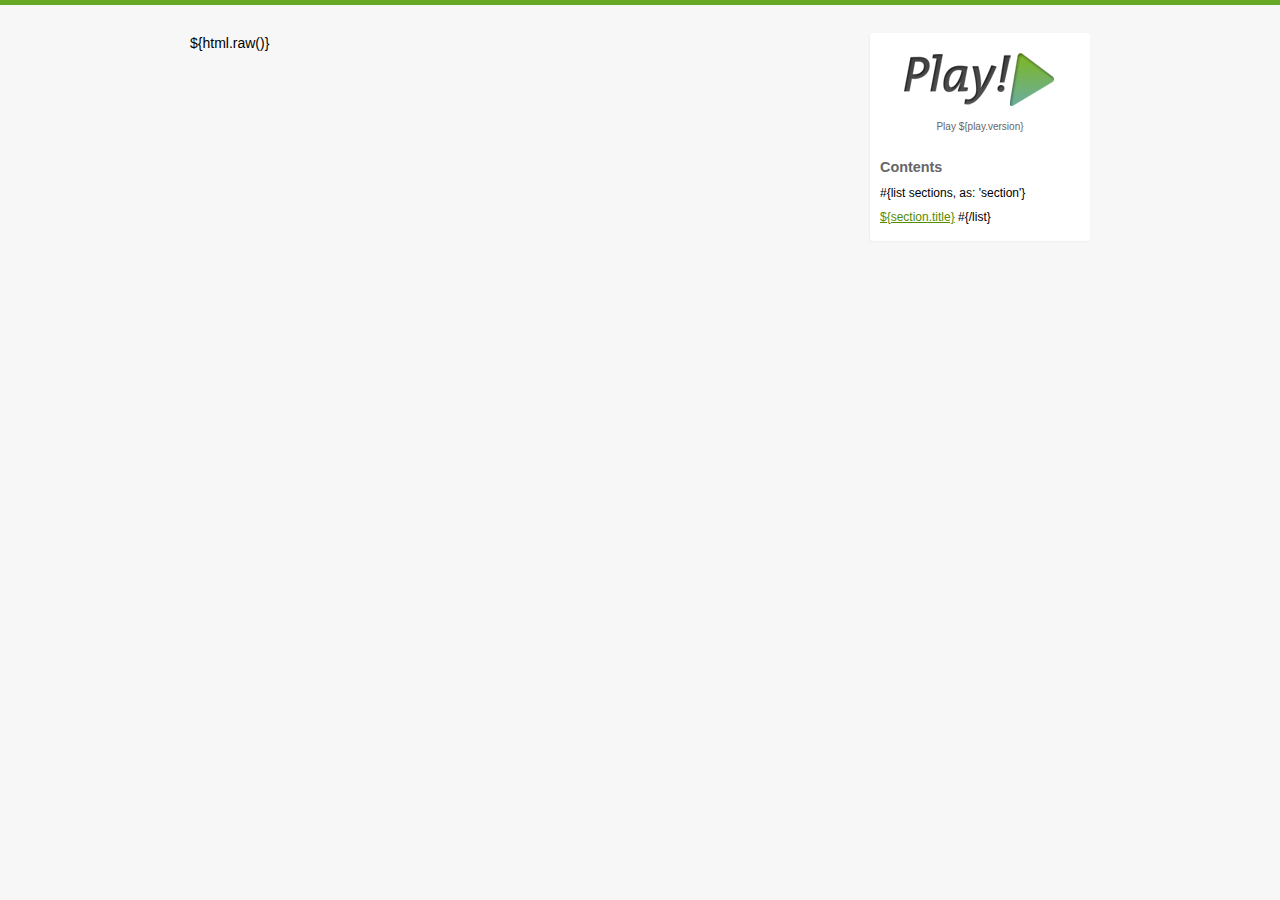
<file: documentation/template.html>
<!DOCTYPE html>
<html>
    <head>
        <title>${title}</title>
        <link rel="stylesheet" href='files/manual.css' type="text/css" media="screen">
        <link rel="stylesheet" href='files/wiki.css' type="text/css" media="screen">
    </head>
    <body>
        <div class="wrapper">

            <div id="docSidebar">

                <div id="logo">
                    <img src='images/logo.png'>
                    <h2 id="version">Play ${play.version}</h2>
                </div>

                <h2>Contents</h2>
                <div id="toc">
					<ui>
						#{list sections, as: 'section'}
							<li><a href="${section.href}">${section.title}</a>
						#{/list}
					</ul>
				</div>
            </div>

            <div id="pageContent">

                <div class="wikistyle">${html.raw()}</div>

            </div>

        </div>
    </body>
</html>
</file>
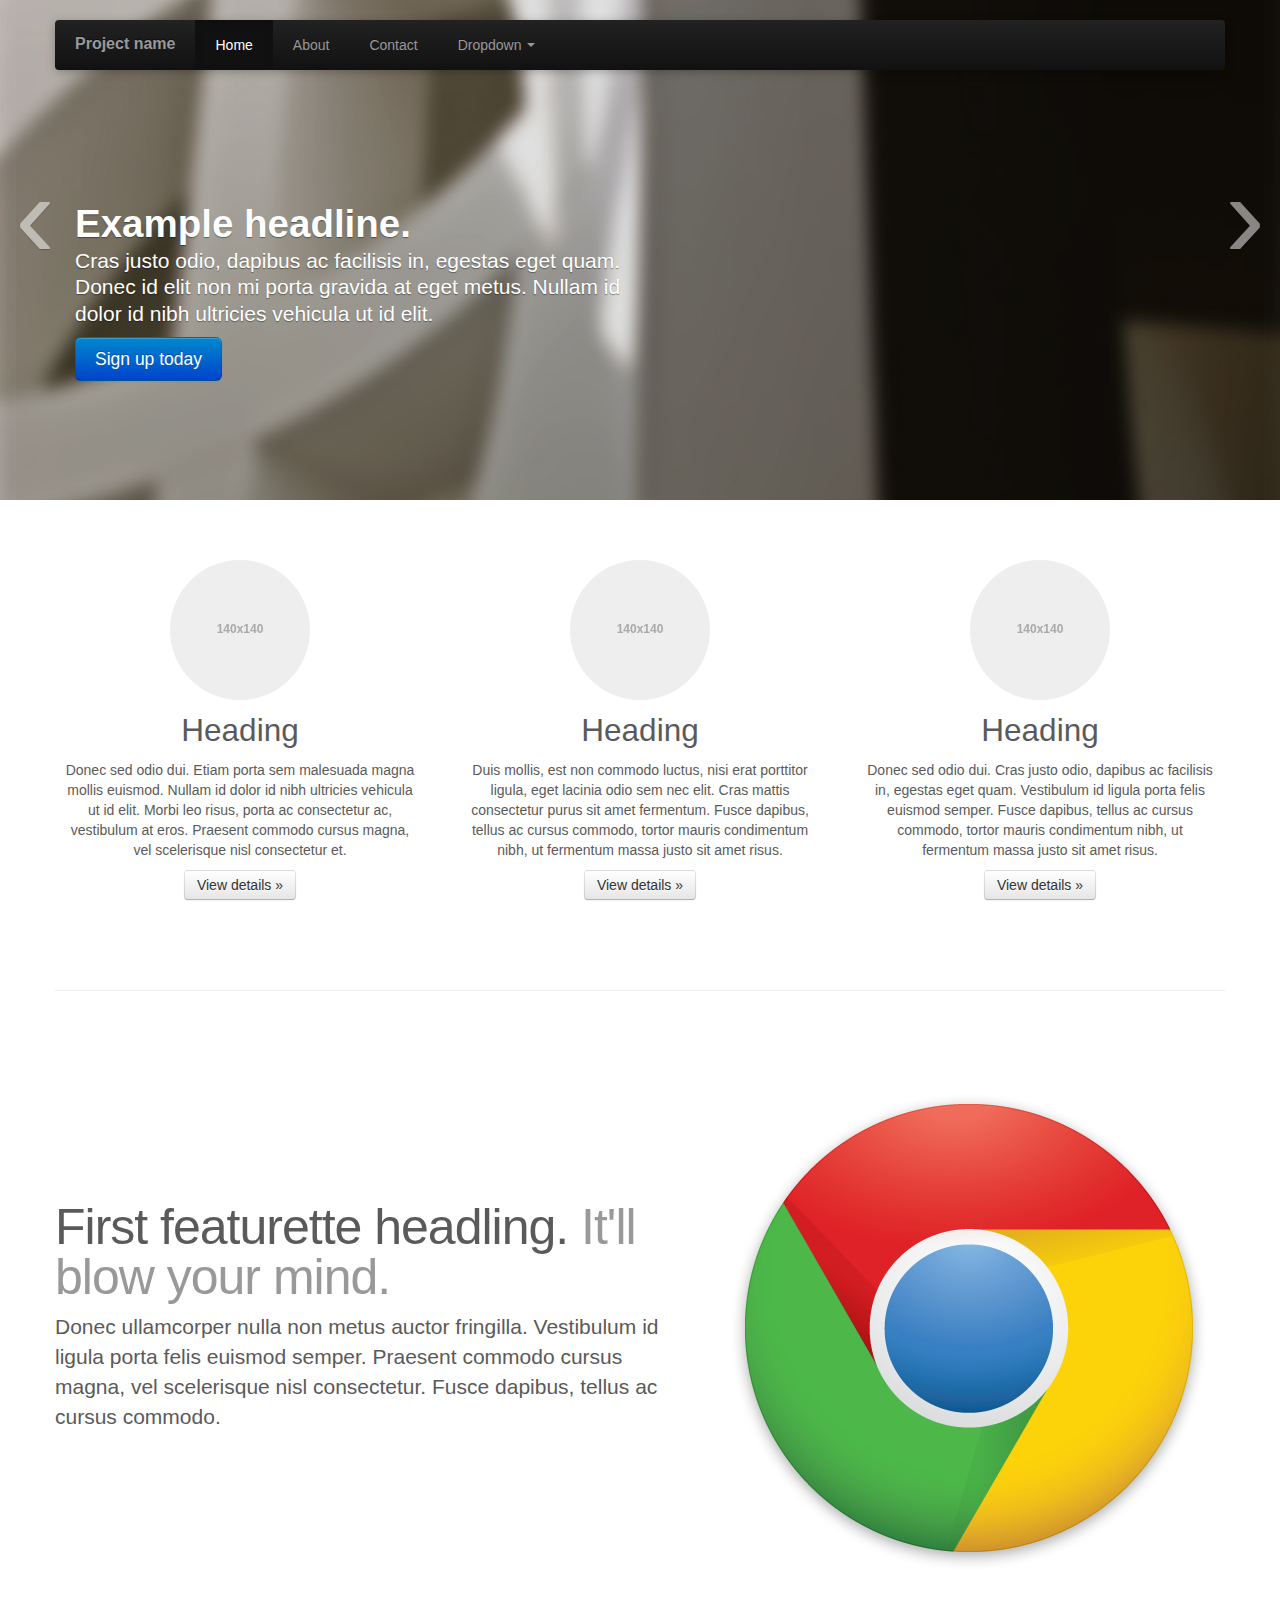
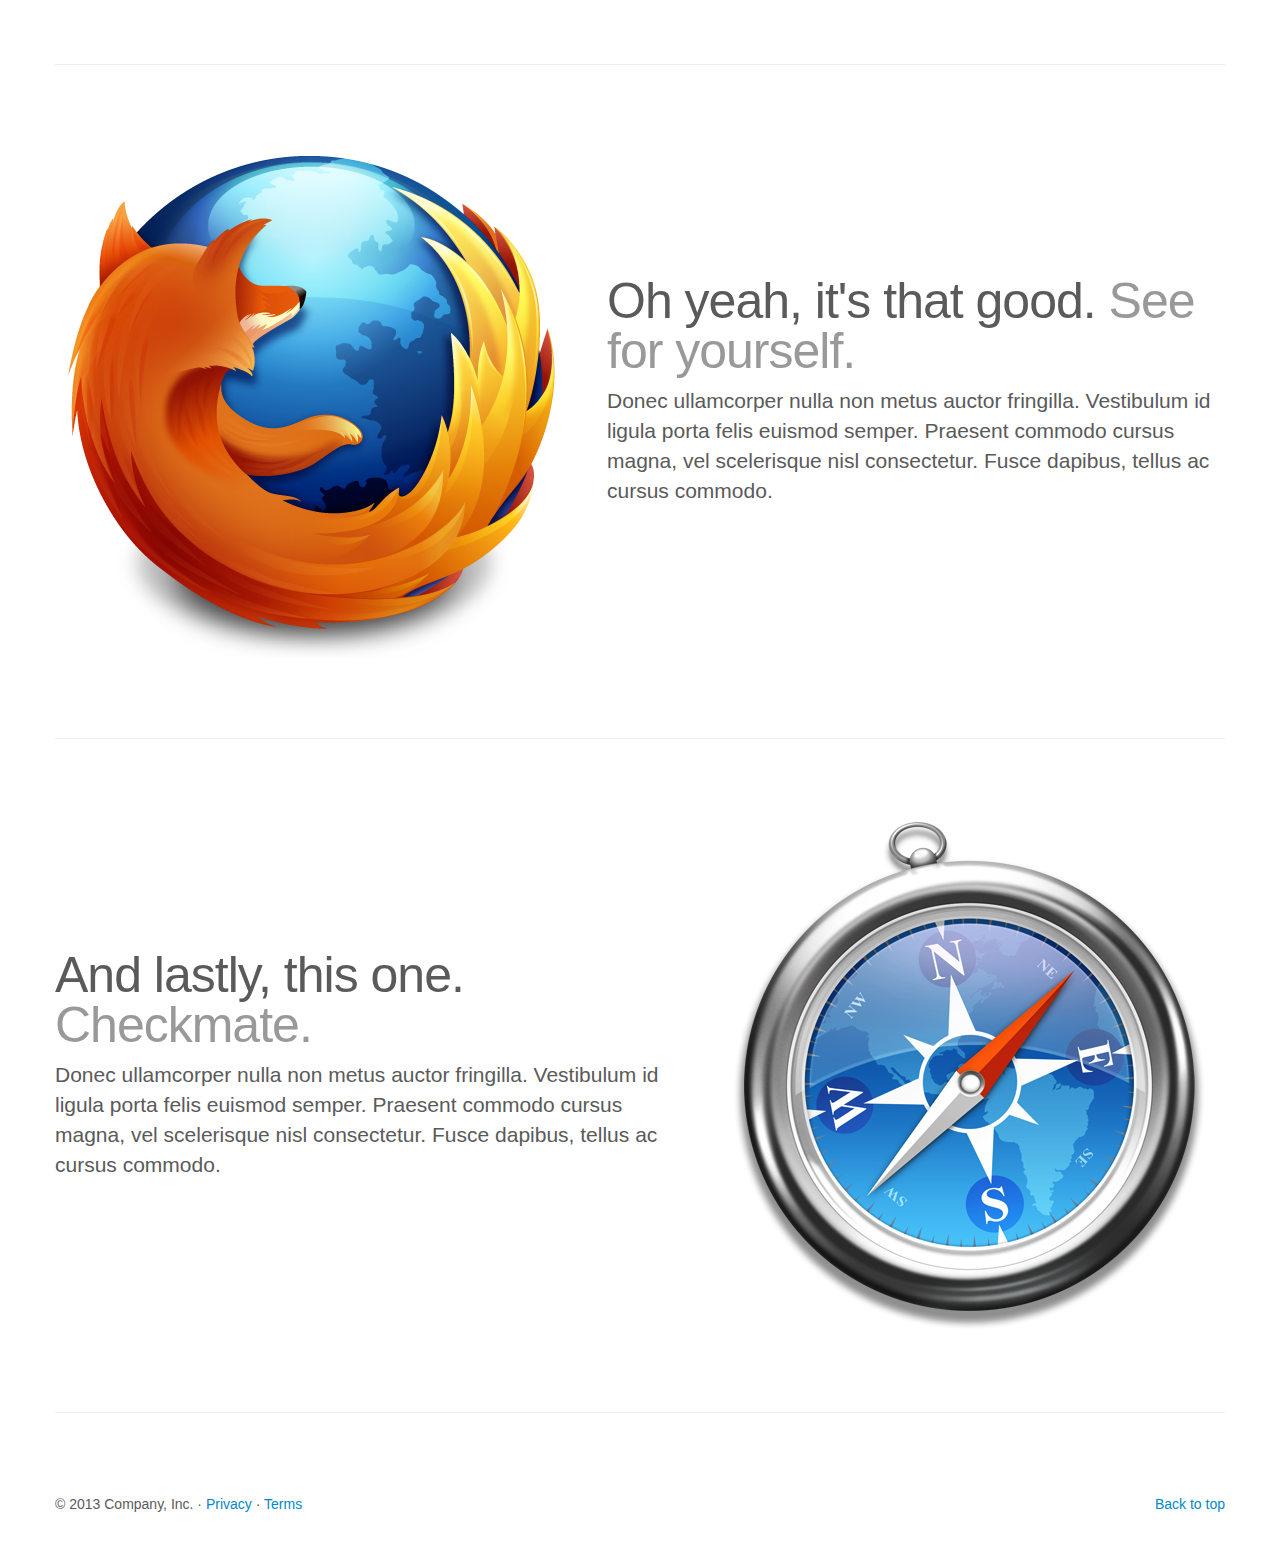
<file: test/bootcss/examples/carousel.html>
<!DOCTYPE html>
<html lang="en">
  <head>
    <meta charset="utf-8">
    <title>Carousel Template &middot; Bootstrap</title>
    <meta name="viewport" content="width=device-width, initial-scale=1.0">
    <meta name="description" content="">
    <meta name="author" content="">

    <!-- Le styles -->
    <link href="../assets/css/bootstrap.css" rel="stylesheet">
    <link href="../assets/css/bootstrap-responsive.css" rel="stylesheet">
    <style>

    /* GLOBAL STYLES
    -------------------------------------------------- */
    /* Padding below the footer and lighter body text */

    body {
      padding-bottom: 40px;
      color: #5a5a5a;
    }



    /* CUSTOMIZE THE NAVBAR
    -------------------------------------------------- */

    /* Special class on .container surrounding .navbar, used for positioning it into place. */
    .navbar-wrapper {
      position: absolute;
      top: 0;
      left: 0;
      right: 0;
      z-index: 10;
      margin-top: 20px;
      margin-bottom: -90px; /* Negative margin to pull up carousel. 90px is roughly margins and height of navbar. */
    }
    .navbar-wrapper .navbar {

    }

    /* Remove border and change up box shadow for more contrast */
    .navbar .navbar-inner {
      border: 0;
      -webkit-box-shadow: 0 2px 10px rgba(0,0,0,.25);
         -moz-box-shadow: 0 2px 10px rgba(0,0,0,.25);
              box-shadow: 0 2px 10px rgba(0,0,0,.25);
    }

    /* Downsize the brand/project name a bit */
    .navbar .brand {
      padding: 14px 20px 16px; /* Increase vertical padding to match navbar links */
      font-size: 16px;
      font-weight: bold;
      text-shadow: 0 -1px 0 rgba(0,0,0,.5);
    }

    /* Navbar links: increase padding for taller navbar */
    .navbar .nav > li > a {
      padding: 15px 20px;
    }

    /* Offset the responsive button for proper vertical alignment */
    .navbar .btn-navbar {
      margin-top: 10px;
    }



    /* CUSTOMIZE THE CAROUSEL
    -------------------------------------------------- */

    /* Carousel base class */
    .carousel {
      margin-bottom: 60px;
    }

    .carousel .container {
      position: relative;
      z-index: 9;
    }

    .carousel-control {
      height: 80px;
      margin-top: 0;
      font-size: 120px;
      text-shadow: 0 1px 1px rgba(0,0,0,.4);
      background-color: transparent;
      border: 0;
      z-index: 10;
    }

    .carousel .item {
      height: 500px;
    }
    .carousel img {
      position: absolute;
      top: 0;
      left: 0;
      min-width: 100%;
      height: 500px;
    }

    .carousel-caption {
      background-color: transparent;
      position: static;
      max-width: 550px;
      padding: 0 20px;
      margin-top: 200px;
    }
    .carousel-caption h1,
    .carousel-caption .lead {
      margin: 0;
      line-height: 1.25;
      color: #fff;
      text-shadow: 0 1px 1px rgba(0,0,0,.4);
    }
    .carousel-caption .btn {
      margin-top: 10px;
    }



    /* MARKETING CONTENT
    -------------------------------------------------- */

    /* Center align the text within the three columns below the carousel */
    .marketing .span4 {
      text-align: center;
    }
    .marketing h2 {
      font-weight: normal;
    }
    .marketing .span4 p {
      margin-left: 10px;
      margin-right: 10px;
    }


    /* Featurettes
    ------------------------- */

    .featurette-divider {
      margin: 80px 0; /* Space out the Bootstrap <hr> more */
    }
    .featurette {
      padding-top: 120px; /* Vertically center images part 1: add padding above and below text. */
      overflow: hidden; /* Vertically center images part 2: clear their floats. */
    }
    .featurette-image {
      margin-top: -120px; /* Vertically center images part 3: negative margin up the image the same amount of the padding to center it. */
    }

    /* Give some space on the sides of the floated elements so text doesn't run right into it. */
    .featurette-image.pull-left {
      margin-right: 40px;
    }
    .featurette-image.pull-right {
      margin-left: 40px;
    }

    /* Thin out the marketing headings */
    .featurette-heading {
      font-size: 50px;
      font-weight: 300;
      line-height: 1;
      letter-spacing: -1px;
    }



    /* RESPONSIVE CSS
    -------------------------------------------------- */

    @media (max-width: 979px) {

      .container.navbar-wrapper {
        margin-bottom: 0;
        width: auto;
      }
      .navbar-inner {
        border-radius: 0;
        margin: -20px 0;
      }

      .carousel .item {
        height: 500px;
      }
      .carousel img {
        width: auto;
        height: 500px;
      }

      .featurette {
        height: auto;
        padding: 0;
      }
      .featurette-image.pull-left,
      .featurette-image.pull-right {
        display: block;
        float: none;
        max-width: 40%;
        margin: 0 auto 20px;
      }
    }


    @media (max-width: 767px) {

      .navbar-inner {
        margin: -20px;
      }

      .carousel {
        margin-left: -20px;
        margin-right: -20px;
      }
      .carousel .container {

      }
      .carousel .item {
        height: 300px;
      }
      .carousel img {
        height: 300px;
      }
      .carousel-caption {
        width: 65%;
        padding: 0 70px;
        margin-top: 100px;
      }
      .carousel-caption h1 {
        font-size: 30px;
      }
      .carousel-caption .lead,
      .carousel-caption .btn {
        font-size: 18px;
      }

      .marketing .span4 + .span4 {
        margin-top: 40px;
      }

      .featurette-heading {
        font-size: 30px;
      }
      .featurette .lead {
        font-size: 18px;
        line-height: 1.5;
      }

    }
    </style>

    <!-- HTML5 shim, for IE6-8 support of HTML5 elements -->
    <!--[if lt IE 9]>
      <script src="../assets/js/html5shiv.js"></script>
    <![endif]-->

    <!-- Fav and touch icons -->
    <link rel="apple-touch-icon-precomposed" sizes="144x144" href="../assets/ico/apple-touch-icon-144-precomposed.png">
    <link rel="apple-touch-icon-precomposed" sizes="114x114" href="../assets/ico/apple-touch-icon-114-precomposed.png">
      <link rel="apple-touch-icon-precomposed" sizes="72x72" href="../assets/ico/apple-touch-icon-72-precomposed.png">
                    <link rel="apple-touch-icon-precomposed" href="../assets/ico/apple-touch-icon-57-precomposed.png">
                                   <link rel="shortcut icon" href="../assets/ico/favicon.png">
  </head>

  <body>



    <!-- NAVBAR
    ================================================== -->
    <div class="navbar-wrapper">
      <!-- Wrap the .navbar in .container to center it within the absolutely positioned parent. -->
      <div class="container">

        <div class="navbar navbar-inverse">
          <div class="navbar-inner">
            <!-- Responsive Navbar Part 1: Button for triggering responsive navbar (not covered in tutorial). Include responsive CSS to utilize. -->
            <button type="button" class="btn btn-navbar" data-toggle="collapse" data-target=".nav-collapse">
              <span class="icon-bar"></span>
              <span class="icon-bar"></span>
              <span class="icon-bar"></span>
            </button>
            <a class="brand" href="#">Project name</a>
            <!-- Responsive Navbar Part 2: Place all navbar contents you want collapsed withing .navbar-collapse.collapse. -->
            <div class="nav-collapse collapse">
              <ul class="nav">
                <li class="active"><a href="#">Home</a></li>
                <li><a href="#about">About</a></li>
                <li><a href="#contact">Contact</a></li>
                <!-- Read about Bootstrap dropdowns at http://twbs.github.com/bootstrap/javascript.html#dropdowns -->
                <li class="dropdown">
                  <a href="#" class="dropdown-toggle" data-toggle="dropdown">Dropdown <b class="caret"></b></a>
                  <ul class="dropdown-menu">
                    <li><a href="#">Action</a></li>
                    <li><a href="#">Another action</a></li>
                    <li><a href="#">Something else here</a></li>
                    <li class="divider"></li>
                    <li class="nav-header">Nav header</li>
                    <li><a href="#">Separated link</a></li>
                    <li><a href="#">One more separated link</a></li>
                  </ul>
                </li>
              </ul>
            </div><!--/.nav-collapse -->
          </div><!-- /.navbar-inner -->
        </div><!-- /.navbar -->

      </div> <!-- /.container -->
    </div><!-- /.navbar-wrapper -->



    <!-- Carousel
    ================================================== -->
    <div id="myCarousel" class="carousel slide">
      <div class="carousel-inner">
        <div class="item active">
          <img src="../assets/img/examples/slide-01.jpg" alt="">
          <div class="container">
            <div class="carousel-caption">
              <h1>Example headline.</h1>
              <p class="lead">Cras justo odio, dapibus ac facilisis in, egestas eget quam. Donec id elit non mi porta gravida at eget metus. Nullam id dolor id nibh ultricies vehicula ut id elit.</p>
              <a class="btn btn-large btn-primary" href="#">Sign up today</a>
            </div>
          </div>
        </div>
        <div class="item">
          <img src="../assets/img/examples/slide-02.jpg" alt="">
          <div class="container">
            <div class="carousel-caption">
              <h1>Another example headline.</h1>
              <p class="lead">Cras justo odio, dapibus ac facilisis in, egestas eget quam. Donec id elit non mi porta gravida at eget metus. Nullam id dolor id nibh ultricies vehicula ut id elit.</p>
              <a class="btn btn-large btn-primary" href="#">Learn more</a>
            </div>
          </div>
        </div>
        <div class="item">
          <img src="../assets/img/examples/slide-03.jpg" alt="">
          <div class="container">
            <div class="carousel-caption">
              <h1>One more for good measure.</h1>
              <p class="lead">Cras justo odio, dapibus ac facilisis in, egestas eget quam. Donec id elit non mi porta gravida at eget metus. Nullam id dolor id nibh ultricies vehicula ut id elit.</p>
              <a class="btn btn-large btn-primary" href="#">Browse gallery</a>
            </div>
          </div>
        </div>
      </div>
      <a class="left carousel-control" href="#myCarousel" data-slide="prev">&lsaquo;</a>
      <a class="right carousel-control" href="#myCarousel" data-slide="next">&rsaquo;</a>
    </div><!-- /.carousel -->



    <!-- Marketing messaging and featurettes
    ================================================== -->
    <!-- Wrap the rest of the page in another container to center all the content. -->

    <div class="container marketing">

      <!-- Three columns of text below the carousel -->
      <div class="row">
        <div class="span4">
          <img class="img-circle" data-src="holder.js/140x140">
          <h2>Heading</h2>
          <p>Donec sed odio dui. Etiam porta sem malesuada magna mollis euismod. Nullam id dolor id nibh ultricies vehicula ut id elit. Morbi leo risus, porta ac consectetur ac, vestibulum at eros. Praesent commodo cursus magna, vel scelerisque nisl consectetur et.</p>
          <p><a class="btn" href="#">View details &raquo;</a></p>
        </div><!-- /.span4 -->
        <div class="span4">
          <img class="img-circle" data-src="holder.js/140x140">
          <h2>Heading</h2>
          <p>Duis mollis, est non commodo luctus, nisi erat porttitor ligula, eget lacinia odio sem nec elit. Cras mattis consectetur purus sit amet fermentum. Fusce dapibus, tellus ac cursus commodo, tortor mauris condimentum nibh, ut fermentum massa justo sit amet risus.</p>
          <p><a class="btn" href="#">View details &raquo;</a></p>
        </div><!-- /.span4 -->
        <div class="span4">
          <img class="img-circle" data-src="holder.js/140x140">
          <h2>Heading</h2>
          <p>Donec sed odio dui. Cras justo odio, dapibus ac facilisis in, egestas eget quam. Vestibulum id ligula porta felis euismod semper. Fusce dapibus, tellus ac cursus commodo, tortor mauris condimentum nibh, ut fermentum massa justo sit amet risus.</p>
          <p><a class="btn" href="#">View details &raquo;</a></p>
        </div><!-- /.span4 -->
      </div><!-- /.row -->


      <!-- START THE FEATURETTES -->

      <hr class="featurette-divider">

      <div class="featurette">
        <img class="featurette-image pull-right" src="../assets/img/examples/browser-icon-chrome.png">
        <h2 class="featurette-heading">First featurette headling. <span class="muted">It'll blow your mind.</span></h2>
        <p class="lead">Donec ullamcorper nulla non metus auctor fringilla. Vestibulum id ligula porta felis euismod semper. Praesent commodo cursus magna, vel scelerisque nisl consectetur. Fusce dapibus, tellus ac cursus commodo.</p>
      </div>

      <hr class="featurette-divider">

      <div class="featurette">
        <img class="featurette-image pull-left" src="../assets/img/examples/browser-icon-firefox.png">
        <h2 class="featurette-heading">Oh yeah, it's that good. <span class="muted">See for yourself.</span></h2>
        <p class="lead">Donec ullamcorper nulla non metus auctor fringilla. Vestibulum id ligula porta felis euismod semper. Praesent commodo cursus magna, vel scelerisque nisl consectetur. Fusce dapibus, tellus ac cursus commodo.</p>
      </div>

      <hr class="featurette-divider">

      <div class="featurette">
        <img class="featurette-image pull-right" src="../assets/img/examples/browser-icon-safari.png">
        <h2 class="featurette-heading">And lastly, this one. <span class="muted">Checkmate.</span></h2>
        <p class="lead">Donec ullamcorper nulla non metus auctor fringilla. Vestibulum id ligula porta felis euismod semper. Praesent commodo cursus magna, vel scelerisque nisl consectetur. Fusce dapibus, tellus ac cursus commodo.</p>
      </div>

      <hr class="featurette-divider">

      <!-- /END THE FEATURETTES -->


      <!-- FOOTER -->
      <footer>
        <p class="pull-right"><a href="#">Back to top</a></p>
        <p>&copy; 2013 Company, Inc. &middot; <a href="#">Privacy</a> &middot; <a href="#">Terms</a></p>
      </footer>

    </div><!-- /.container -->



    <!-- Le javascript
    ================================================== -->
    <!-- Placed at the end of the document so the pages load faster -->
    <script src="../assets/js/jquery.js"></script>
    <script src="../assets/js/bootstrap-transition.js"></script>
    <script src="../assets/js/bootstrap-alert.js"></script>
    <script src="../assets/js/bootstrap-modal.js"></script>
    <script src="../assets/js/bootstrap-dropdown.js"></script>
    <script src="../assets/js/bootstrap-scrollspy.js"></script>
    <script src="../assets/js/bootstrap-tab.js"></script>
    <script src="../assets/js/bootstrap-tooltip.js"></script>
    <script src="../assets/js/bootstrap-popover.js"></script>
    <script src="../assets/js/bootstrap-button.js"></script>
    <script src="../assets/js/bootstrap-collapse.js"></script>
    <script src="../assets/js/bootstrap-carousel.js"></script>
    <script src="../assets/js/bootstrap-typeahead.js"></script>
    <script>
      !function ($) {
        $(function(){
          // carousel demo
          $('#myCarousel').carousel()
        })
      }(window.jQuery)
    </script>
    <script src="../assets/js/holder/holder.js"></script>
  </body>
</html>
</file>
<file: documentation/files/manual.css>
html {
    overflow-y: scroll;
}

html, body {
    background: #F7F7F7;
    font-family: 'Lucida Grande', Helvetica, Arial, sans-serif;
    font-size: 14px;
    line-height: 1.5em !important;
}

html {
    border-top: 5px solid #67A927;    
}

a {
    color: #000;
}

.wrapper {
    padding: 20px 0;
    width: 900px;
    margin: auto;
    position: relative; 
}

.wrapped {
    width: 650px;
}

/** Manual **/

#logo {
    margin-top: 10px;
    text-align: center;
}

#logo #version {
    font-size: 10px;
    margin-top: 0;
    font-weight: normal;
}

#pageContent {
    width: 650px;
}

#docSidebar {
    width: 200px;
    position: absolute;
    right: 0;
    background: #fff;
    padding: 10px;
}

#docSidebar {
    font-size: 12px;
    overflow: hidden;
    -webkit-box-shadow: #eee -1px 1px 2px;
    -moz-box-shadow: #eee -1px 1px 2px;
    -webkit-border-radius: 3px;
    -moz-border-radius: 3px;
    border-radius: 3px;
}

#docSidebar h2 {
    font-weight: bold;
    color: #666;
    font-size: 120%;
    margin-bottom: 5px;
    margin-top: 20px;
}

#docSidebar p {
    margin: 1em 0;
}

#docSidebar h2:first-child {
    margin-top: 0;
}

#docSidebar ul, #docSidebar ol {
    list-style: square;
    color: #888;
    line-height: 1.3em;
}
#docSidebar ol {
    padding-left: 2.4em;
}
#docSidebar ul {
    padding-left: 1.5em;
}

#docSidebar li {
    padding: 3px 0;
}

#docSidebar ol {
    list-style-type: decimal;
}

#docSidebar ul .selected {
    font-weight: bold !important;
}

#docSidebar a {
    color: #568C00;
}

#docSidebar ol.keywords {
    list-style-type: none;
    padding-left: 0;
}

#docSidebar ol ol {
    list-style-type: square;
    margin-top: 0.5em;
    padding-left: 1.5em;
}

.index ol {
    list-style: none !important;
    margin: 0 !important;
    padding: 0 !important;
}

.index ol {
    overflow: auto;
}

.index ol li {
    display: block;
    float: left;
}

.index ol li a {
    display: block;
    border: 1px solid #ddd;
    width: 130px;
    margin: 5px;
    padding: 1px 4px;
    white-space: nowrap;
    overflow: hidden;
    text-overflow: ellipsis;
    background: #fff;
    -webkit-box-shadow: #EEE -1px 1px 2px;
    -moz-box-shadow: #EEE -1px 1px 2px;
    -webkit-border-radius: 3px;
    -moz-border-radius: 3px;
    border-radius: 3px;
}
</file>
<file: documentation/files/wiki.css>
.wikistyle h1,.wikistyle h2,.wikistyle h3,.wikistyle h4,.wikistyle h5,.wikistyle h6{border:0!important;text-shadow: #fff 1px 1px 0px;}
.wikistyle h1{font-size:170%!important;border-top:4px solid #aaa!important;padding-top:.5em!important;margin-top:1.5em!important;}
.wikistyle h1:first-child{margin-top:0!important;padding-top:.25em!important;border-top:none!important;}
.wikistyle h2{font-size:150%!important;margin-top:1.5em!important;border-top:4px solid #e0e0e0!important;padding-top:.5em!important;}
.wikistyle h3{margin-top:1em!important;}
.wikistyle p{margin:1em 0!important;line-height:1.5em!important;}
.wikistyle ul{margin:1em 0 1em 2em!important; list-style: square; line-height: 24px;}
.wikistyle ol{margin:1em 0 1em 2em!important; list-style-position: outside; list-style-type: decimal; line-height: 24px;}
.wikistyle ul ul,.wikistyle ul ol,.wikistyle ol ol,.wikistyle ol ul{margin-top:0!important;margin-bottom:0!important;}
.wikistyle blockquote{margin:1em 0 2em 0!important;border-left:5px solid #ddd!important;padding-left:.6em!important;color:#666!important;}
.wikistyle dt{font-weight:bold!important;margin-left:1em!important;}
.wikistyle dd{margin-left:2em!important;margin-bottom:1em!important;}
.wikistyle table{margin:1em 0!important;width:650px;}
.wikistyle table th{border-bottom:1px solid #bbb!important;padding:.2em 1em!important;}
.wikistyle table td{border-bottom:1px solid #ddd!important;padding:.2em 1em!important;}
.wikistyle table td:first-child{padding-left:0!important;}
.wikistyle table td:last-child{padding-right:0!important;}
.wikistyle pre{margin:1em 0 2em 0!important;font-size:90%!important;background-color:#f8f8ff!important;border-left:4px solid #e0e0e0!important;padding:.5em!important;line-height:1.5em!important;color:#444!important;overflow:auto!important;}
.wikistyle code{font-family:Consolas,"Andale Mono",monospace;font-size:90%;color:#444;background-color:#f8f8ff;border:1px solid #e0e0e0;padding:0 0.2em!important;}
.wikistyle pre code{display:block;padding:0!important;padding-left:10px!important;font-size:100%!important;border:none!important;}
.wikistyle pre.console{margin:1em 0!important;font-size:90%!important;background-color:black!important;padding:.5em!important;line-height:1.5em!important;color:white!important;}
.wikistyle pre.console code{padding:0!important;font-size:100%!important;background-color:black!important;border:none!important;color:white!important;}
.wikistyle pre.console span{color:#888!important;}
.wikistyle pre.console span.command{color:yellow!important;}
.wikistyle h1:after, .wikistyle h2:after, .wikistyle h3:after {content: '';}
.wikistyle a{color: #444;}
.wikistyle hr{height: 1px; border: none; background: #e0e0e0; margin: 30px 0;}
.wikistyle img {max-width: 642px; border:4px solid #e0e0e0!important;}
.wikistyle p.note {background:#FFF9D8!important; padding: 10px!important;color:#333!important;border-left:6px solid #F3E378!important;}
</file>
